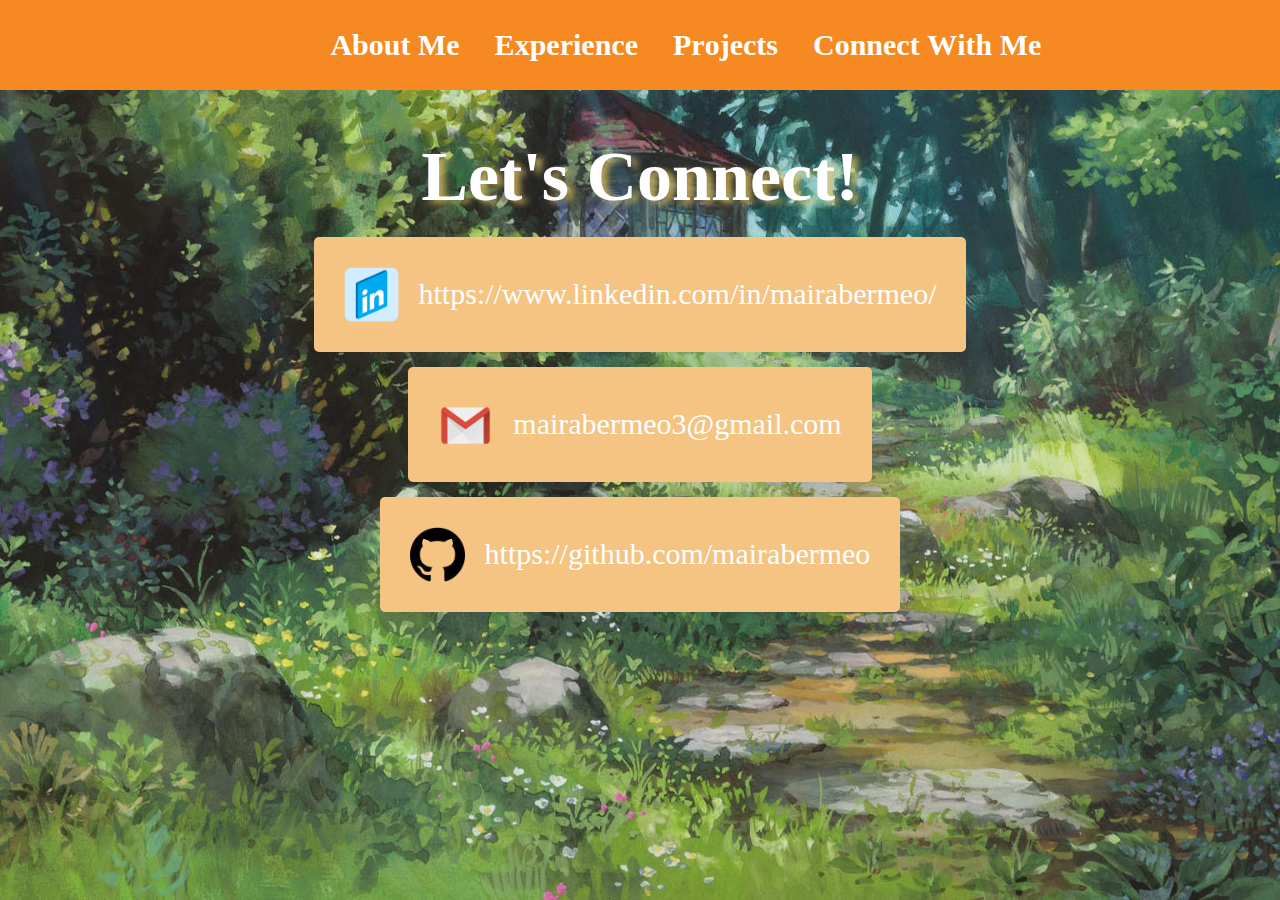
<file: connect.html>
<!DOCTYPE html>
<html lang="en">
<head>
    <meta charset="UTF-8">
    <meta http-equiv="X-UA-Compatible" content="IE=edge">
    <meta name="viewport" content="width=device-width, initial-scale=1.0">
    <title>Maira Bermeo Portfolio</title>
    <link rel="stylesheet" href="connect.css">
</head>
<body>
 
  <!--NAVBAR-->
  <nav>
    <div class="nav-bar">
      <a href="index.html">About Me</a>
      <a href="experience.html">Experience</a>
      <a href="project.html">Projects</a>
      <a href="connect.html">Connect With Me</a>
    </div>
  </nav>

<!--Connect with me!-->
  <div class="heading">
    <h1>Let's Connect!</h1>
  </div>

  <div class="socials">
    <div class="logo">
        <a href="https://www.linkedin.com/in/mairabermeo/">
            <img src="images/linkedin.webp" alt="LinkedIn Logo">
        </a>
        <div class="link">
            <a href="https://www.linkedin.com/in/mairabermeo/">https://www.linkedin.com/in/mairabermeo/</a>
        </div>
    </div>
</div>

<div class="socials">
    <div class="logo">
        <a href="mailto:mairabermeo3@gmail.com">
            <img src="images/gmail.webp" alt="Gmail Logo">
        </a>
        <div class="link">
            <a href="mailto:mairabermeo3@gmail.com">mairabermeo3@gmail.com</a>
        </div>
    </div>
</div>

<div class="socials">
    <div class="logo">
        <a href="https://github.com/mairabermeo">
            <img src="images/github.webp" alt="GitHub Logo">
        </a>
        <div class="link">
            <a href="https://github.com/mairabermeo"> https://github.com/mairabermeo    </a>
        </div>
    </div>
</div>

<script src="nav.js"></script>
</body>
</html>
</file>
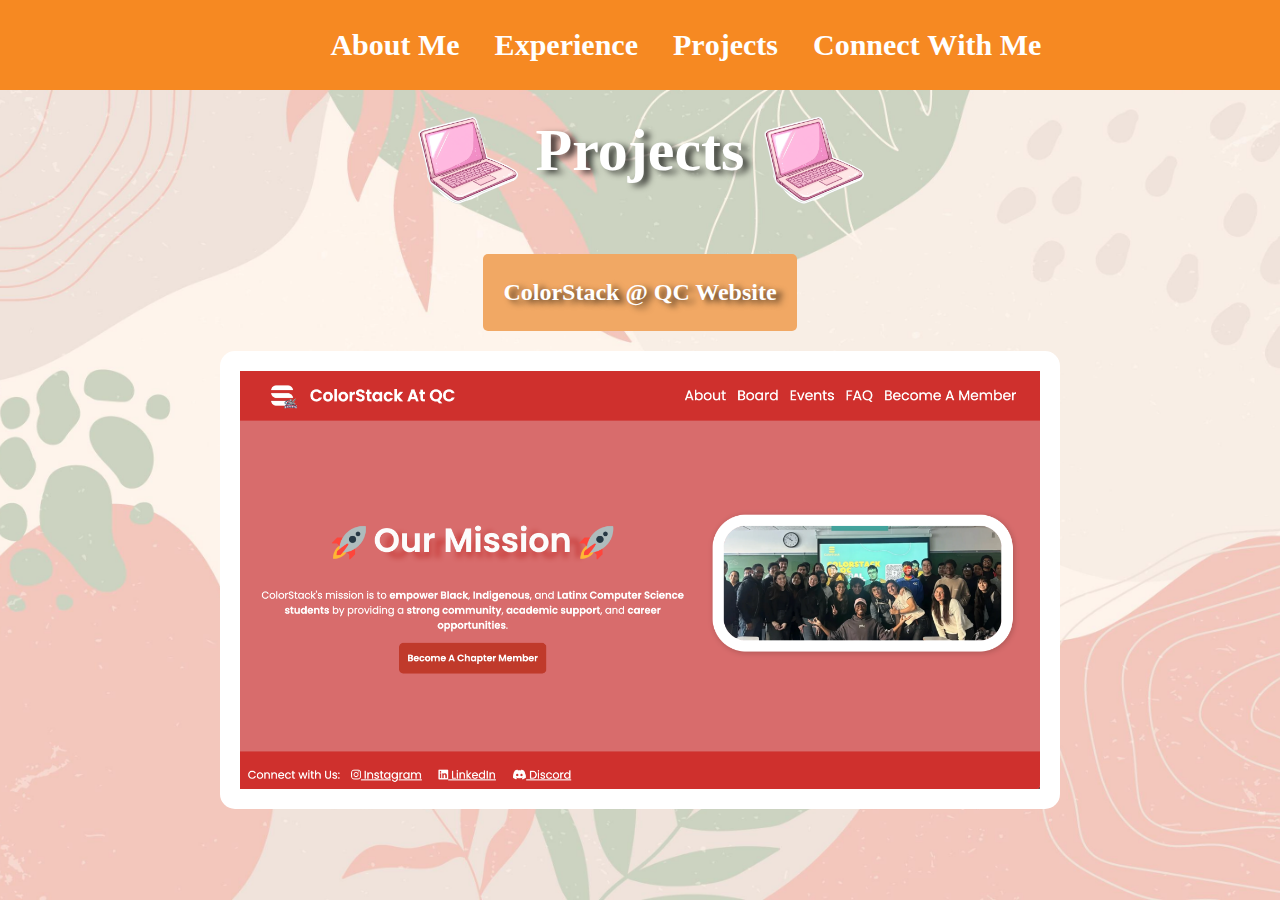
<file: project.html>
<!DOCTYPE html>
<html lang="en">
<head>
    <meta charset="UTF-8">
    <meta http-equiv="X-UA-Compatible" content="IE=edge">
    <meta name="viewport" content="width=device-width, initial-scale=1.0">
    <title>Maira Bermeo Portfolio</title>
    <link rel="stylesheet" href="project.css">
</head>
<body>
 
  <!--NAVBAR-->
  <nav>
    <div class="nav-bar">
      <a href="index.html">About Me</a>
      <a href="experience.html">Experience</a>
      <a href="project.html">Projects</a>
      <a href="connect.html">Connect With Me</a>
    </div>
  </nav>

  <!--Project-->
  <div class="heading">
    <h1> <img src = "images/projecth1.webp"> Projects <img src = "images/projecth1.webp"></h1>
  </div>

  <div class="project">
    <h3>ColorStack @ QC Website</h3>
    <a href="https://github.com/mairabermeo/ColorStack-QC-Website">
        <img src="images/colorstackweb.webp">
    </a>
  </div>

  <script src="nav.js"></script>
</body>
</html>
</file>
<file: connect.css>
/* NAVBAR */
nav {
    background-color: #f68922;
    display: flex;
    justify-content: center;
    align-items: center;
    padding: clamp(5px, 3vw, 15px) clamp(10px, 3vw, 50px); 
    height: 60px;
    position: fixed; 
    top: 0;
    left: 0;
    width: 100%;
    z-index: 1000; 
}


.nav-bar {
    display: flex;
    gap: 20px;
}

.nav-bar a {
    text-decoration: none;
    color: white;
    font-weight: bolder;
    font-size: 30px;
    padding-left: clamp(1px, 3vw, 15px);
}

.nav-bar a:hover{
    color: #7b3d03;
}

/* Main Body */
body {
    padding-top: 70px;
    background: url('images/connect.webp') no-repeat center center;
    background-size: cover;
    background-attachment: fixed; 
    padding-top: 70px;
    height: 100%;
    margin: 0;

}

.heading h1 {
    padding-top: 20px;
    font-size: 70px;
    font-weight: bolder;
    text-align: center;
    margin-bottom: 20px;
    color: white;
    text-shadow: 6px 3px 6px #edca5fb3;
}

/*Socials */
.socials {
    display: flex;
    justify-content: center;
    margin-bottom: 15px;
}

.socials:hover{
    transform: scale(1.05);
}

.logo {
    display: flex;
    align-items: center; 
    background-color: #f5c382; 
    padding: 30px 30px; 
    border-radius: 5px; 
}

.logo a {
    display: flex;
    align-items: center;
}

.logo img {
    width: 55px;  
    height: 55px;
    margin-right: 20px;  
}

.link a {
    color: white;  
    font-size: 30px; 
    text-decoration: none; 
}
</file>
<file: project.css>
/* NAVBAR */
nav {
    background-color: #f68922;
    display: flex;
    justify-content: center;
    align-items: center;
    padding: clamp(5px, 3vw, 15px) clamp(10px, 3vw, 50px); 
    height: 60px;
    position: fixed; 
    top: 0;
    left: 0;
    width: 100%;
    z-index: 1000; 
}

.nav-bar {
    display: flex;
    gap: 20px;
}

.nav-bar a {
    text-decoration: none;
    color: white;
    font-weight: bolder;
    font-size: 30px;
    padding-left: clamp(1px, 3vw, 15px);
}

/*Main Body*/
.nav-bar a:hover{
    color: #7b3d03;
}

body {
    padding-top: 70px;
    background: url('images/project.webp') no-repeat center center;
    background-size: cover;
    background-attachment: fixed; 
    padding-top: 70px;
    height: 100%;
    margin: 0;

}

.heading h1 {
    display: flex;
    align-items: center;
    justify-content: center;
    gap: 15px;
    margin-top: 20px;
    font-size: 60px;
    font-weight: bolder;
    text-align: center;
    margin-bottom: 20px;
    color: white;
    text-shadow: 6px 3px 6px #000000b3;
}

.heading h1 img{
    height: 100px;
    padding-top: 20px;
}

/* Projects */
.project {
    display: flex;
    flex-direction: column; 
    justify-content: center; 
    align-items: center;  
    text-align: center;     
    margin: 20px;           
}

.project img {
    width: 100%;           
    max-width: 800px;       
    height: auto;          
    margin-top: 10px; 
    background-color: #ffffff; 
    padding: 20px;
    border-radius: 15px;       
}
.project img:hover{
    transform: scale(1.05);
    box-shadow: 3px 4px 3px #0000004d;
}


.project h3 {
    font-size: 24px; 
    color: rgb(255, 255, 255);
    text-shadow: 6px 3px 6px #000000b3;         
    margin-bottom: 10px;
    background-color: #f1a864; 
    padding: 25px 20px;
    border-radius: 5px;        
}
</file>
